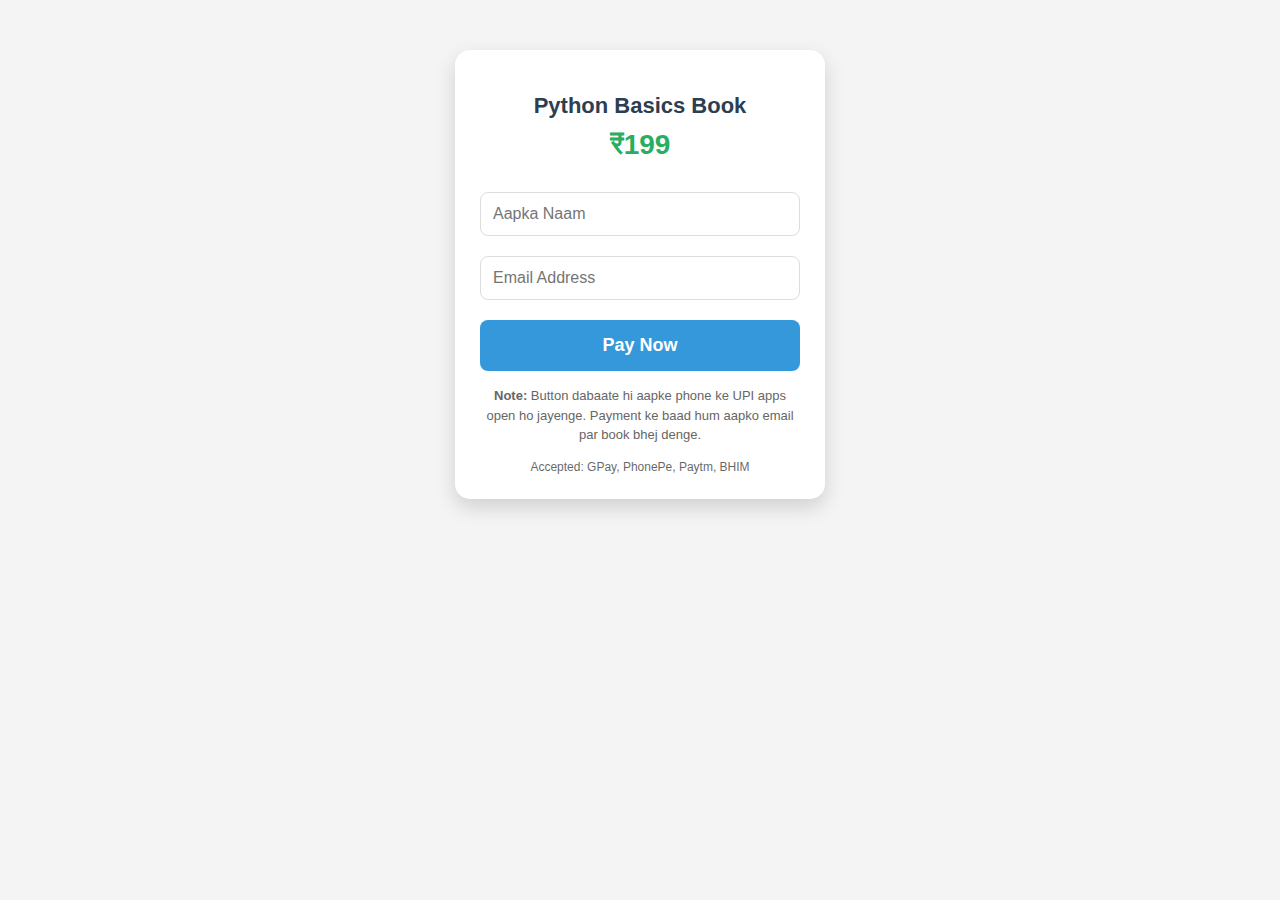
<file: index.html>
<!DOCTYPE html>
<html lang="hi">
<head>
    <meta charset="UTF-8">
    <meta name="viewport" content="width=device-width, initial-scale=1.0">
    <title>Python Book Store</title>
    <style>
        body { font-family: 'Segoe UI', Arial, sans-serif; background:#f4f4f4; display: flex; justify-content: center; padding-top: 50px; margin: 0; }
        .container { background:#fff; padding:25px; width:90%; max-width:320px; border-radius:15px; box-shadow: 0px 8px 20px rgba(0,0,0,0.15); text-align: center; }
        h2 { color: #2c3e50; margin-bottom: 10px; font-size: 22px; }
        .price-tag { font-size: 28px; color: #27ae60; font-weight: bold; margin-bottom: 20px; }
        input { width: 100%; padding: 12px; margin: 10px 0; border: 1px solid #ddd; border-radius: 8px; box-sizing: border-box; font-size: 16px; }
        
        .pay-btn { 
            background:#3498db; 
            color:white; 
            border:none; 
            padding: 15px;
            width: 100%;
            border-radius: 8px;
            font-size: 18px;
            font-weight: bold;
            cursor: pointer;
            margin-top: 10px;
            transition: 0.3s;
        }
        .pay-btn:active { background: #2980b9; transform: scale(0.95); }
        
        .info-text { margin-top:15px; font-size: 13px; color: #666; line-height: 1.5; }
        .upi-icons { margin-top: 15px; opacity: 0.6; font-size: 12px; }
    </style>
</head>
<body>

<div class="container">
    <h2>Python Basics Book</h2>
    <div class="price-tag">₹199</div>

    <input type="text" id="custName" placeholder="Aapka Naam" required>
    <input type="email" id="custEmail" placeholder="Email Address" required>

    <button onclick="payNow()" class="pay-btn">Pay Now</button>

    <p class="info-text">
        <b>Note:</b> Button dabaate hi aapke phone ke UPI apps open ho jayenge. Payment ke baad hum aapko email par book bhej denge.
    </p>
    
    <div class="upi-icons">Accepted: GPay, PhonePe, Paytm, BHIM</div>
</div>

<script>
function payNow() {
    const name = document.getElementById('custName').value;
    const email = document.getElementById('custEmail').value;

    // Check if fields are empty
    if(name.trim() === "" || email.trim() === "") {
        alert("Kripya Naam aur Email bharein!");
        return;
    }

    // --- UPI Configuration ---
    const upiId = "nxtloook@ybl"; 
    const amount = "199";
    const note = encodeURIComponent("Python Book - " + name);
    const merchantName = encodeURIComponent("Python Store");

    // Creating the UPI Deep Link
    const upiUrl = `upi://pay?pa=${upiId}&pn=${merchantName}&am=${amount}&cu=INR&tn=${note}`;

    // Redirecting to UPI App
    window.location.href = upiUrl;
}
</script>

</body>
</html>
</file>
